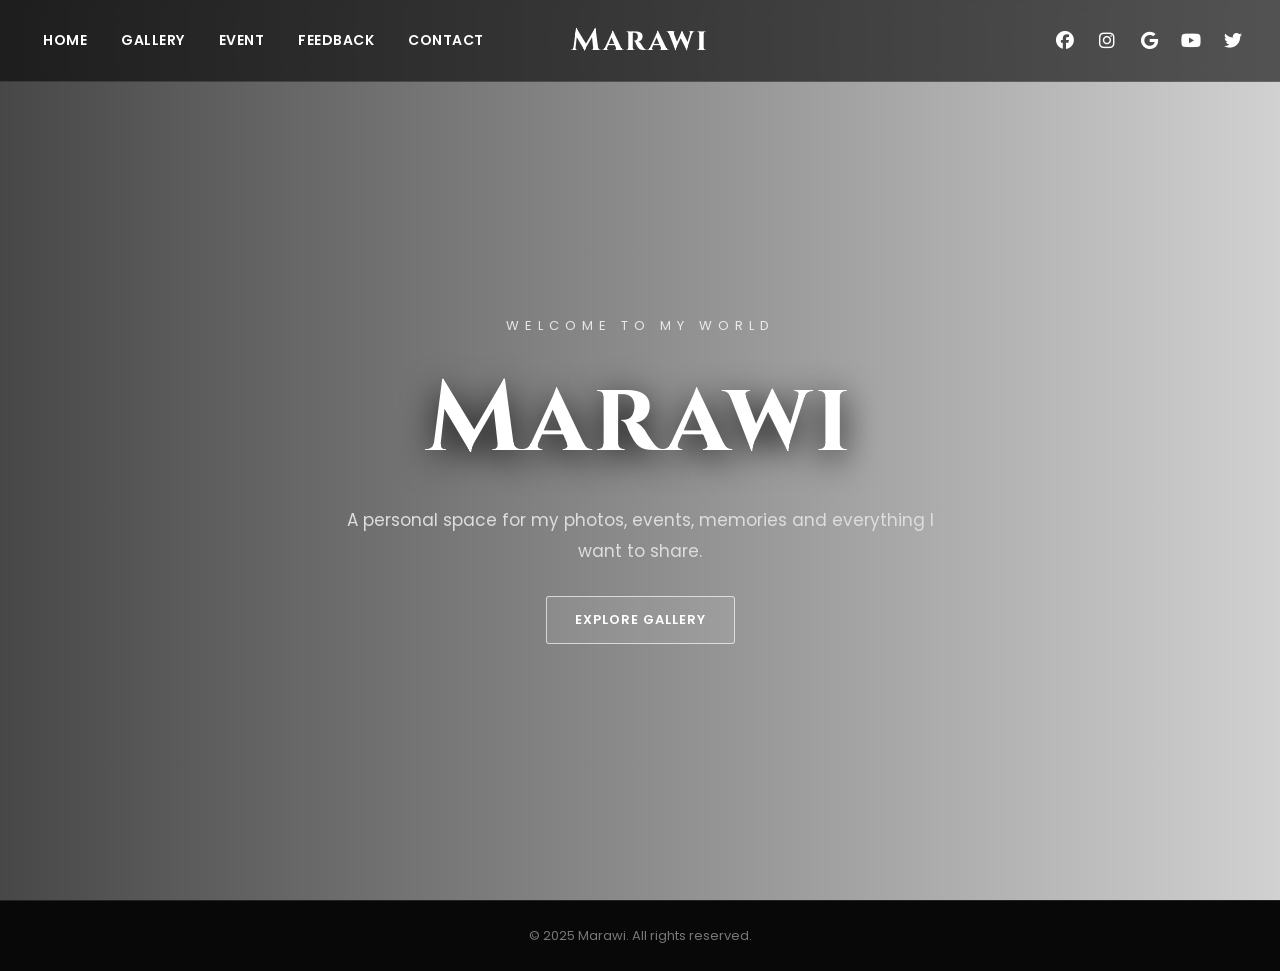
<file: index.html>
<!DOCTYPE html>
<html lang="en">
  <head>
    <meta charset="UTF-8">
    <meta name="viewport" content="width=device-width, initial-scale=1.0">
    <title>Marawi</title>
    <link rel="stylesheet" href="style.css">
    <link rel="stylesheet" href="https://cdnjs.cloudflare.com/ajax/libs/font-awesome/4.7.0/css/font-awesome.min.css">
    <link rel="stylesheet" href="https://cdnjs.cloudflare.com/ajax/libs/font-awesome/6.5.2/css/all.min.css">
  </head>
  <body class="home">
    <nav class="navbar">
      <div class="nav-inner">
        <div class="menu-btn">☰</div>
          <ul class="nav-links">
           <li><a href="index.html">Home</a></li>
           <li><a href="gallery.html">Gallery</a></li>
           <li><a href="event.html">Event</a></li>
           <li><a href="feedback.html">Feedback</a></li>
           <li><a href="contact.html">Contact</a></li>
          </ul>
          <a class="logo" href="index.html">Marawi</a>
        <div class="social">
          <a href="https://www.facebook.com/mohamed.marawi6723/" target="_blank">
            <i class="fa-brands fa-facebook"></i>
          </a>
          <a href="https://www.instagram.com/mohamed.marawi.24/" target="_blank">
            <i class="fa-brands fa-instagram"></i></a>
          <a href="#" target="_blank">
            <i class="fa-brands fa-google"></i>
          </a>
          <a href="https://www.youtube.com/channel/UCN5RB4fYNkqQWvB_nfZ0r4w" target="_blank">          
            <i class="fa-brands fa-youtube"></i>
          </a>
          <a href="#" target="_blank">
            <i class="fa-brands fa-twitter"></i>
          </a>
        </div>
      </div>
    </nav>

    <section class="hero">
      <div class="hero-content">
      
        <div class="eyebrow">Welcome to my world</div>
      
        <h1>Marawi</h1>
      
        <p>A personal space for my photos, events, memories and everything I want to share.</p>
      
        <a class="btn" href="gallery.html">Explore Gallery</a>
      </div>
    </section>
    <footer>© 2025 Marawi. All rights reserved.</footer>
    <script src="script.js"></script>
  </body>
</html>
</file>
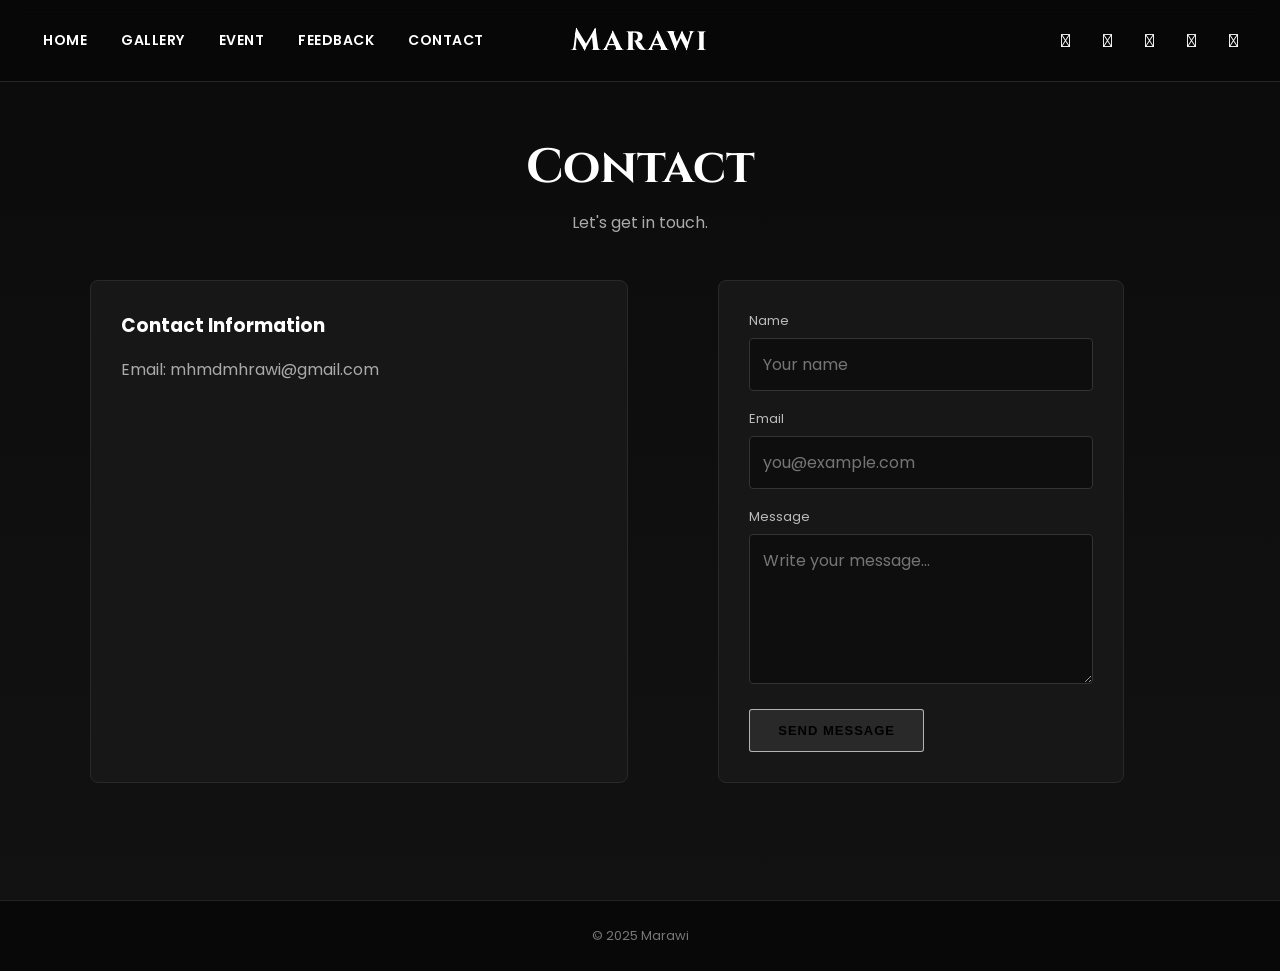
<file: contact.html>
<!DOCTYPE html>
<html lang="en">
  <head>
    <meta charset="UTF-8">
    <meta name="viewport" content="width=device-width, initial-scale=1.0">
    <title>Marawi</title>
    <link rel="stylesheet" href="style.css">
    <link rel="stylesheet" href="https://cdnjs.cloudflare.com/ajax/libs/font-awesome/4.7.0/css/font-awesome.min.css">
  </head>
  <body>
      <nav class="navbar">
       <div class="nav-inner">
          <div class="menu-btn">☰</div>
            <ul class="nav-links">
            <li><a href="index.html">Home</a></li>
            <li><a href="gallery.html">Gallery</a></li>
            <li><a href="event.html">Event</a></li>
            <li><a href="feedback.html">Feedback</a></li>
            <li><a href="contact.html">Contact</a></li>
            </ul>
            <a class="logo" href="index.html">Marawi</a>
          <div class="social">
            <a href="https://www.facebook.com/mohamed.marawi6723/" aria-label="Facebook"></a>
            <a href="https://www.instagram.com/mohamed.marawi.24/" aria-label="Instagram"></a>
            <a href="#" aria-label="Google"></a>
            <a href="https://www.youtube.com/channel/UCN5RB4fYNkqQWvB_nfZ0r4w" aria-label="YouTube"></a>
            <a href="#" aria-label="Twitter"></a>
          </div>
       </div>
      </nav>

      <main class="page"><div class="container"><div class="page-title"><h1>Contact</h1><p>Let's get in touch.</p></div>
        <div class="contact-grid">
          <div class="info"><h3>Contact Information</h3><p>Email: mhmdmhrawi@gmail.com</p></div>
          <form class="form" onsubmit="event.preventDefault();alert('Your message has been sent!');">
            <div class="field"><label>Name</label><input required type="text" placeholder="Your name"></div>
            <div class="field"><label>Email</label><input required type="email" placeholder="you@example.com"></div>
            <div class="field"><label>Message</label><textarea required placeholder="Write your message..."></textarea></div>
            <button class="btn" type="submit">Send Message</button>
          </form>
        </div>
        </div>
      </main>
      <footer>© 2025 Marawi</footer><script src="script.js"></script>
  </body>
</html>
</file>
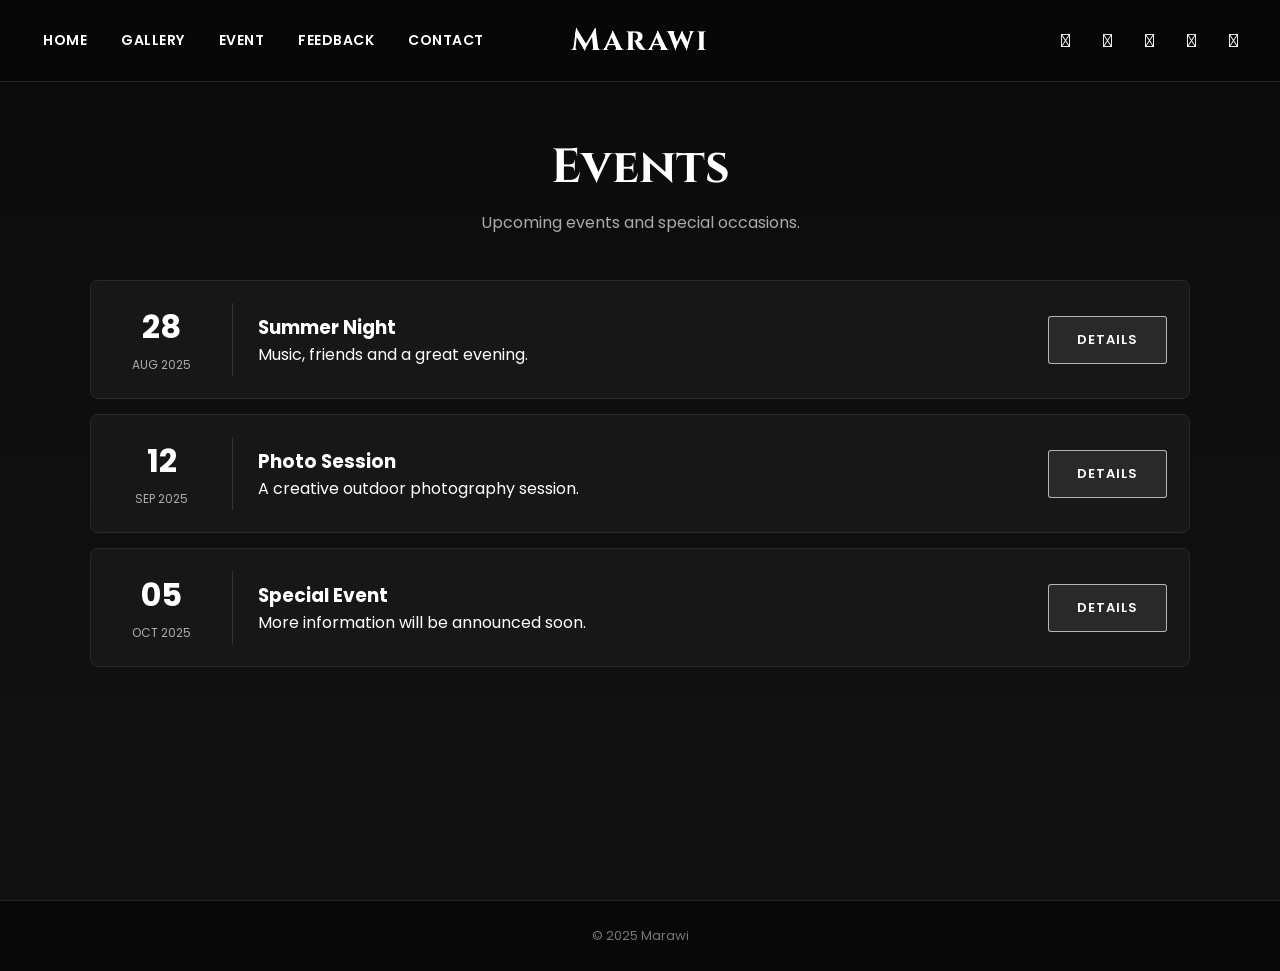
<file: event.html>
<!DOCTYPE html>
<html lang="en">
  <head>
    <meta charset="UTF-8">
    <meta name="viewport" content="width=device-width, initial-scale=1.0">
    <title>Marawi</title>
    <link rel="stylesheet" href="style.css">
    <link rel="stylesheet" href="https://cdnjs.cloudflare.com/ajax/libs/font-awesome/4.7.0/css/font-awesome.min.css">
  </head>
  <body>
    <nav class="navbar">
      <div class="nav-inner">
        <div class="menu-btn">☰</div>
        <ul class="nav-links">
          <li><a href="index.html">Home</a></li>
          <li><a href="gallery.html">Gallery</a></li>
          <li><a href="event.html">Event</a></li>
          <li><a href="feedback.html">Feedback</a></li>
          <li><a href="contact.html">Contact</a></li>
        </ul>
        <a class="logo" href="index.html">Marawi</a>
        <div class="social">
          <a href="https://www.facebook.com/mohamed.marawi6723/" aria-label="Facebook"></a>
          <a href="https://www.instagram.com/mohamed.marawi.24/" aria-label="Instagram"></a>
          <a href="#" aria-label="Google"></a>
          <a href="https://www.youtube.com/channel/UCN5RB4fYNkqQWvB_nfZ0r4w" aria-label="YouTube"></a>
          <a href="#" aria-label="Twitter"></a>
        </div>
      </div>
    </nav>

    <main class="page">
      <div class="container">
        <div class="page-title"><h1>Events</h1><p>Upcoming events and special occasions.</p></div>
        <div class="event"><div class="date"><strong>28</strong><span>Aug 2025</span></div><div><h3>Summer Night</h3><p>Music, friends and a great evening.</p></div><a class="btn" href="contact.html">Details</a></div>
        <div class="event"><div class="date"><strong>12</strong><span>Sep 2025</span></div><div><h3>Photo Session</h3><p>A creative outdoor photography session.</p></div><a class="btn" href="contact.html">Details</a></div>
        <div class="event"><div class="date"><strong>05</strong><span>Oct 2025</span></div><div><h3>Special Event</h3><p>More information will be announced soon.</p></div><a class="btn" href="contact.html">Details</a></div>
      </div>
    </main>
    <footer>© 2025 Marawi</footer><script src="script.js"></script>
  </body>
</html>
</file>
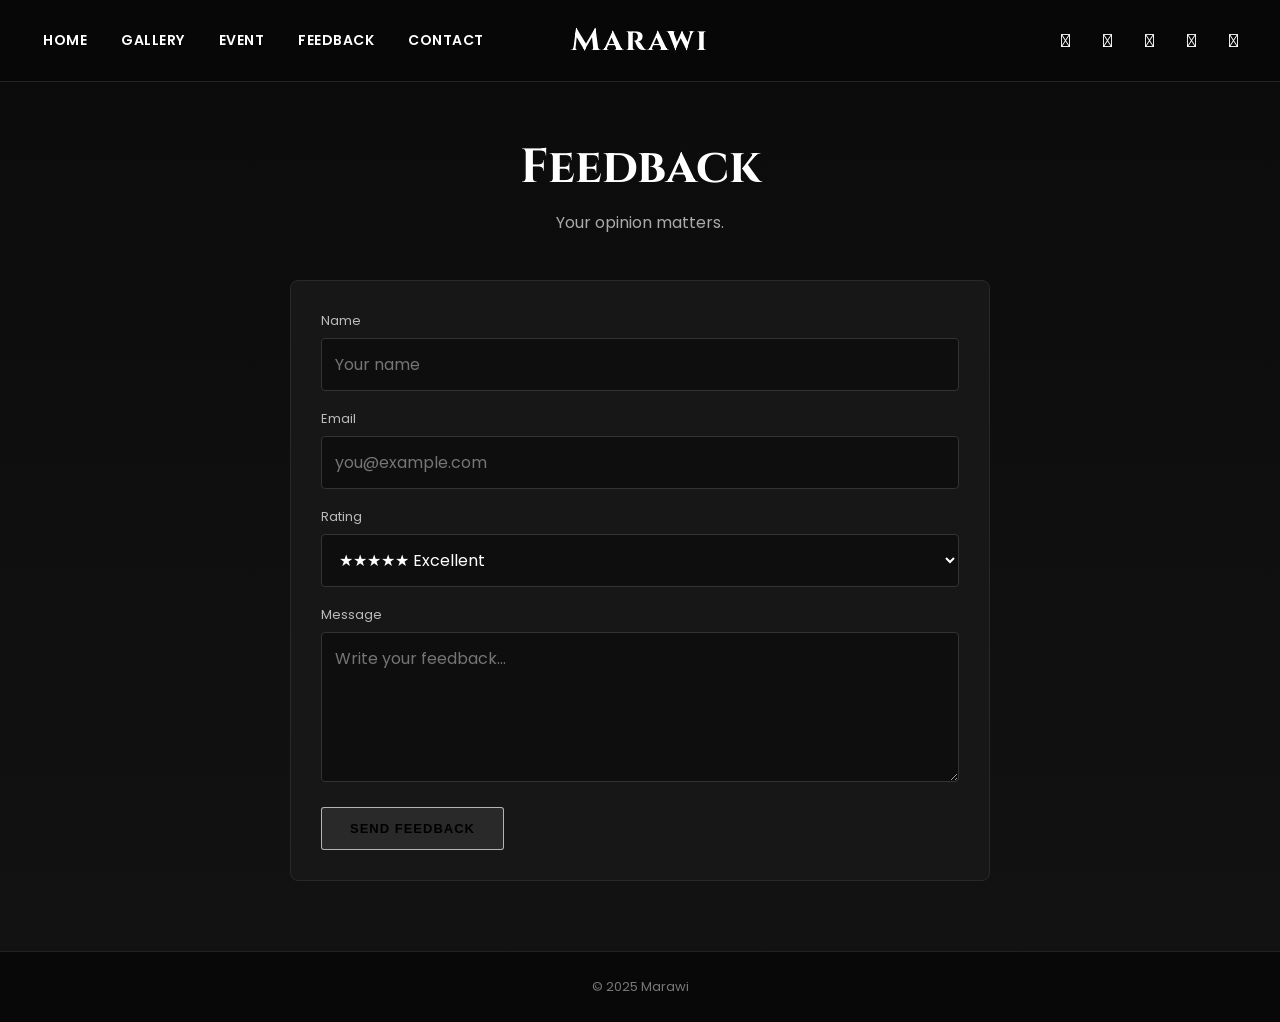
<file: feedback.html>
<!DOCTYPE html>
<html lang="en">
  <head>

    <meta charset="UTF-8">
    <meta name="viewport" content="width=device-width, initial-scale=1.0">
    <title>Marawi</title>
    <link rel="stylesheet" href="style.css">
    <link rel="stylesheet" href="https://cdnjs.cloudflare.com/ajax/libs/font-awesome/4.7.0/css/font-awesome.min.css">

  </head>
  
  <body>

    <nav class="navbar">

      <div class="nav-inner">

        <div class="menu-btn">☰</div>

        <ul class="nav-links">

          <li><a href="index.html">Home</a></li>
          <li><a href="gallery.html">Gallery</a></li>
          <li><a href="event.html">Event</a></li>
          <li><a href="feedback.html">Feedback</a></li>
          <li><a href="contact.html">Contact</a></li>

        </ul>

        <a class="logo" href="index.html">Marawi</a>

        <div class="social">

          <a href="https://www.facebook.com/mohamed.marawi6723/" aria-label="Facebook"></a>
          <a href="https://www.instagram.com/mohamed.marawi.24/" aria-label="Instagram"></a>
          <a href="#" aria-label="Google"></a>
          <a href="https://www.youtube.com/channel/UCN5RB4fYNkqQWvB_nfZ0r4w" aria-label="YouTube"></a>
          <a href="#" aria-label="Twitter"></a>

        </div>

      </div>

    </nav>


    <main class="page">

      <div class="container">
        
        <div class="page-title"><h1>Feedback</h1><p>Your opinion matters.</p></div>      
        <form class="form" onsubmit="event.preventDefault();alert('Thank you for your feedback!');">
      
          <div class="field"><label>Name</label><input required type="text" placeholder="Your name"></div>      
          <div class="field"><label>Email</label><input required type="email" placeholder="you@example.com"></div>      
          <div class="field"><label>Rating</label><select><option>★★★★★ Excellent</option><option>★★★★ Very good</option><option>★★★ Good</option><option>★★ Needs improvement</option><option>★ Poor</option></select></div>      
          <div class="field"><label>Message</label><textarea required placeholder="Write your feedback..."></textarea></div>  
          <button class="btn" type="submit">Send Feedback</button>
      
        </form>
        
      </div>
    </main>
    <footer>© 2025 Marawi</footer>
    <script src="script.js"></script>
  </body>
</html>
</file>
<file: style.css>
@import url('https://fonts.googleapis.com/css2?family=Cinzel:wght@600;700&family=Poppins:wght@300;400;500;600;700&display=swap');

*{margin:0;padding:0;box-sizing:border-box}
html{
    scroll-behavior:smooth}
body{
    font-family:Poppins,Arial,sans-serif;
    color:#fff;
    background:#080808;
    min-height:100vh;
}
body.home{
    background:
      linear-gradient(90deg,rgba(0,0,0,.72),rgba(0,0,0,.18)),
      url("https://wallpaperaccess.com/full/34911.jpg") center/cover fixed no-repeat;
}
a{text-decoration:none;color:inherit}
.navbar{
    position:fixed;top:0;left:0;width:100%;height:82px;z-index:1000;
    background:rgba(5,5,5,.62);backdrop-filter:blur(10px);
    border-bottom:1px solid rgba(255,255,255,.12);
}
.nav-inner{
    max-width:1400px;height:100%;margin:auto;padding:0 28px;display:flex;align-items:center;justify-content:space-between}
.logo{
    position:absolute;left:50%;transform:translateX(-50%);font:700 31px Cinzel,serif;letter-spacing:2px}
.nav-links,.social{
    display:flex;align-items:center;list-style:none}
.nav-links{
    gap:4px}
.nav-links a{
    display:block;padding:30px 15px;font-size:14px;font-weight:600;letter-spacing:.5px;text-transform:uppercase;transition:.25s}
.nav-links a:hover,.nav-links a.active{
    background:rgba(255,255,255,.12);color:#ddd}
.social{
    gap:4px}
.social a{
    width:38px;height:38px;display:grid;place-items:center;border-radius:50%;font-size:18px;transition:.25s}
.social a:hover{
    background:rgba(255,255,255,.14);transform:translateY(-2px)}
.menu-btn{
    display:none;font-size:28px;cursor:pointer}
.hero{
    min-height:100vh;display:flex;align-items:center;justify-content:center;text-align:center;padding:120px 25px 60px}
.hero-content{
    max-width:800px}
.eyebrow{
    letter-spacing:6px;text-transform:uppercase;font-size:13px;opacity:.8;margin-bottom:16px}
.hero h1{
    font:700 clamp(52px,8vw,100px) Cinzel,serif;letter-spacing:4px;text-shadow:0 8px 35px #000}
.hero p{
    font-size:17px;line-height:1.8;margin:18px auto 30px;max-width:620px;color:#ddd}
.btn{
    display:inline-block;padding:13px 28px;border:1px solid rgba(255,255,255,.65);background:rgba(255,255,255,.08);border-radius:3px;text-transform:uppercase;font-size:13px;font-weight:600;letter-spacing:1px;transition:.25s}
.btn:hover{
    background:#fff;color:#111}
.page{
    padding:135px 25px 70px;min-height:100vh;background:linear-gradient(#0b0b0b,#121212)}
.container{
    max-width:1100px;margin:auto}
.page-title{
    text-align:center;margin-bottom:45px}
.page-title h1{
    font:700 48px Cinzel,serif;margin-bottom:10px}
.page-title p{
    color:#aaa}
.grid{
    display:grid;grid-template-columns:repeat(3,1fr);gap:22px}
.card{
    background:#171717;border:1px solid #292929;border-radius:8px;overflow:hidden;box-shadow:0 15px 40px rgba(0,0,0,.3)}
.card img{
    width:100%;height:230px;object-fit:cover;display:block}
.card-body{
    padding:22px}
.card h3{
    margin-bottom:9px;font-size:20px}
.card p{
    color:#aaa;line-height:1.7;font-size:14px}
.event{
    display:grid;grid-template-columns:120px 1fr auto;gap:25px;align-items:center;background:#171717;border:1px solid #292929;padding:22px;margin-bottom:15px;border-radius:8px}
.date{
    text-align:center;border-right:1px solid #333;padding-right:22px}
.date strong{
    display:block;font-size:32px}.date span{font-size:12px;color:#aaa;text-transform:uppercase}
.form{
    max-width:700px;margin:auto;background:#171717;border:1px solid #292929;padding:30px;border-radius:8px}
.field{
    margin-bottom:18px}.field label{display:block;font-size:13px;color:#bbb;margin-bottom:7px}
input,textarea,select{
    width:100%;background:#0e0e0e;color:#fff;border:1px solid #333;border-radius:4px;padding:13px;font:inherit;outline:none}
input:focus,textarea:focus,select:focus{
    border-color:#777}
textarea{
    min-height:150px;resize:vertical}
.contact-grid{
    display:grid;grid-template-columns:1fr 1fr;gap:25px}
.info{
    background:#171717;border:1px solid #292929;padding:30px;border-radius:8px}
.info h3{
    margin-bottom:15px}.info p{color:#aaa;line-height:1.9}
footer{
    text-align:center;padding:25px;color:#777;background:#080808;border-top:1px solid #222;font-size:13px}
@media(max-width:900px){
    .nav-links{display:none;position:absolute;top:82px;left:0;width:100%;flex-direction:column;background:rgba(5,5,5,.96);padding:10px 0}
    .nav-links.open{display:flex}
    .nav-links li,.nav-links a{width:100%;text-align:center}
    .nav-links a{padding:16px}
    .menu-btn{display:block}.social{display:none}
    .grid{grid-template-columns:1fr 1fr}
}
@media(max-width:650px){
    .logo{font-size:24px}.nav-inner{padding:0 18px}
    .grid,.contact-grid{grid-template-columns:1fr}
    .event{grid-template-columns:80px 1fr}.event .btn{display:none}
    .page-title h1{font-size:36px}
}
</file>
